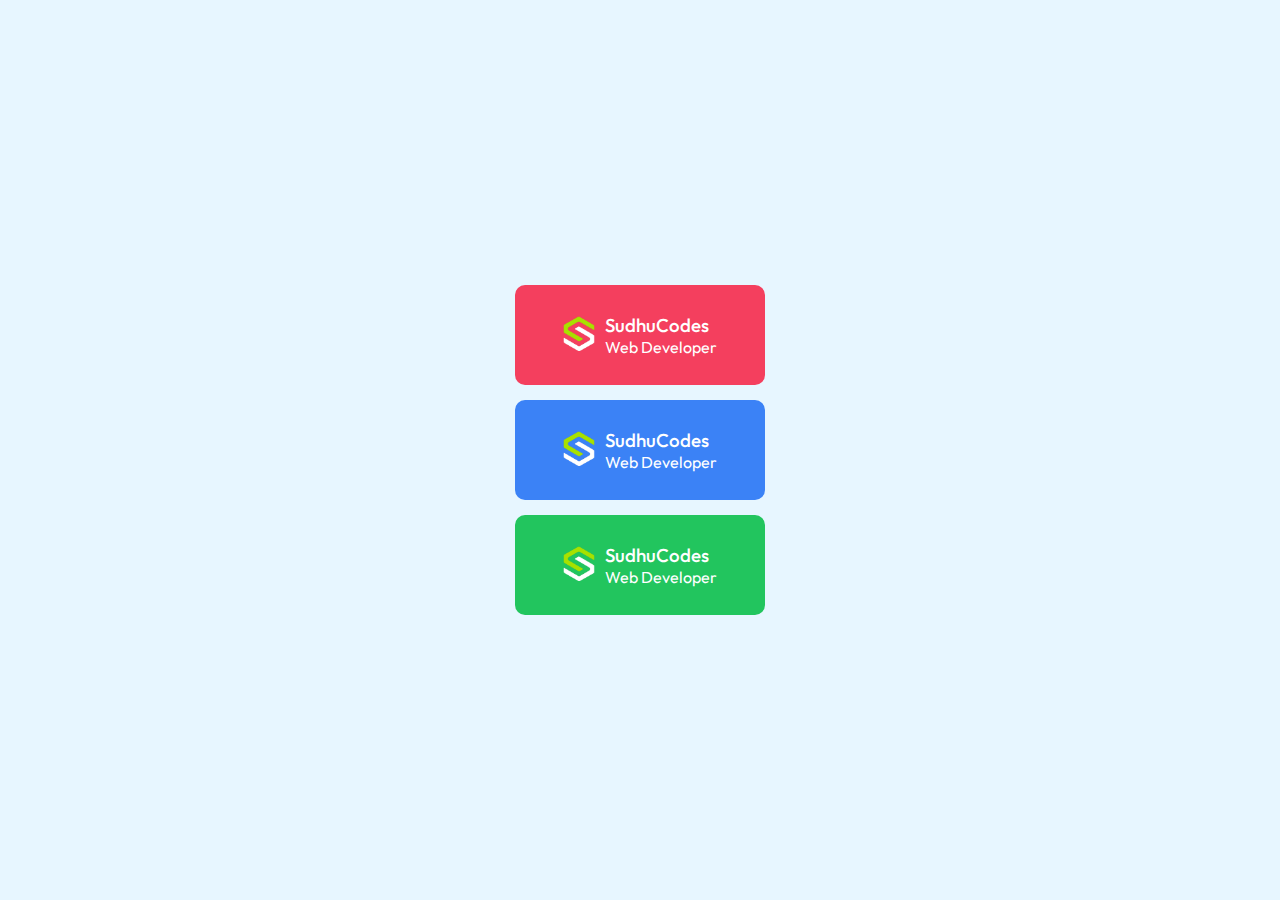
<file: card's/Part-1/index.html>
<!DOCTYPE html>
<!------------Code with @sudhucodes---------------->
<html lang="en">
<head>
    <meta charset="UTF-8">
    <meta name="viewport" content="width=device-width, initial-scale=1.0">
    <title>Card's Part 1 - SudhuCodes</title>
    <link rel="stylesheet" href="styles.css">
    <link href="https://fonts.googleapis.com/css2?family=Outfit:wght@100..900&display=swap" rel="stylesheet">
</head>
<body>
<div class="cards">
    <div class="card red">
        <div class="card-flex">
            <div class="div">
                <img class="logo" height="35px" src="icons/s_logo_transparent.png">
            </div>
            <div>
                <h3 style="font-weight: 500;">SudhuCodes</h3>
                <p style="color: #fff;">Web Developer</p>
            </div>
        </div>
    </div>
    <div class="card blue">
        <div class="card-flex">
            <div class="div">
                <img class="logo" height="35px" src="icons/s_logo_transparent.png">
            </div>
            <div>
                <h3 style="font-weight: 500;">SudhuCodes</h3>
                <p style="color: #fff;">Web Developer</p>
            </div>
        </div>
    </div>
    <div class="card green">
        <div class="card-flex">
            <div class="div">
                <img class="logo" height="35px" src="icons/s_logo_transparent.png">
            </div>
            <div>
                <h3 style="font-weight: 500;">SudhuCodes</h3>
                <p style="color: #fff;">Web Developer</p>
            </div>
        </div>
    </div>
</div>
</body>
</html>
</file>
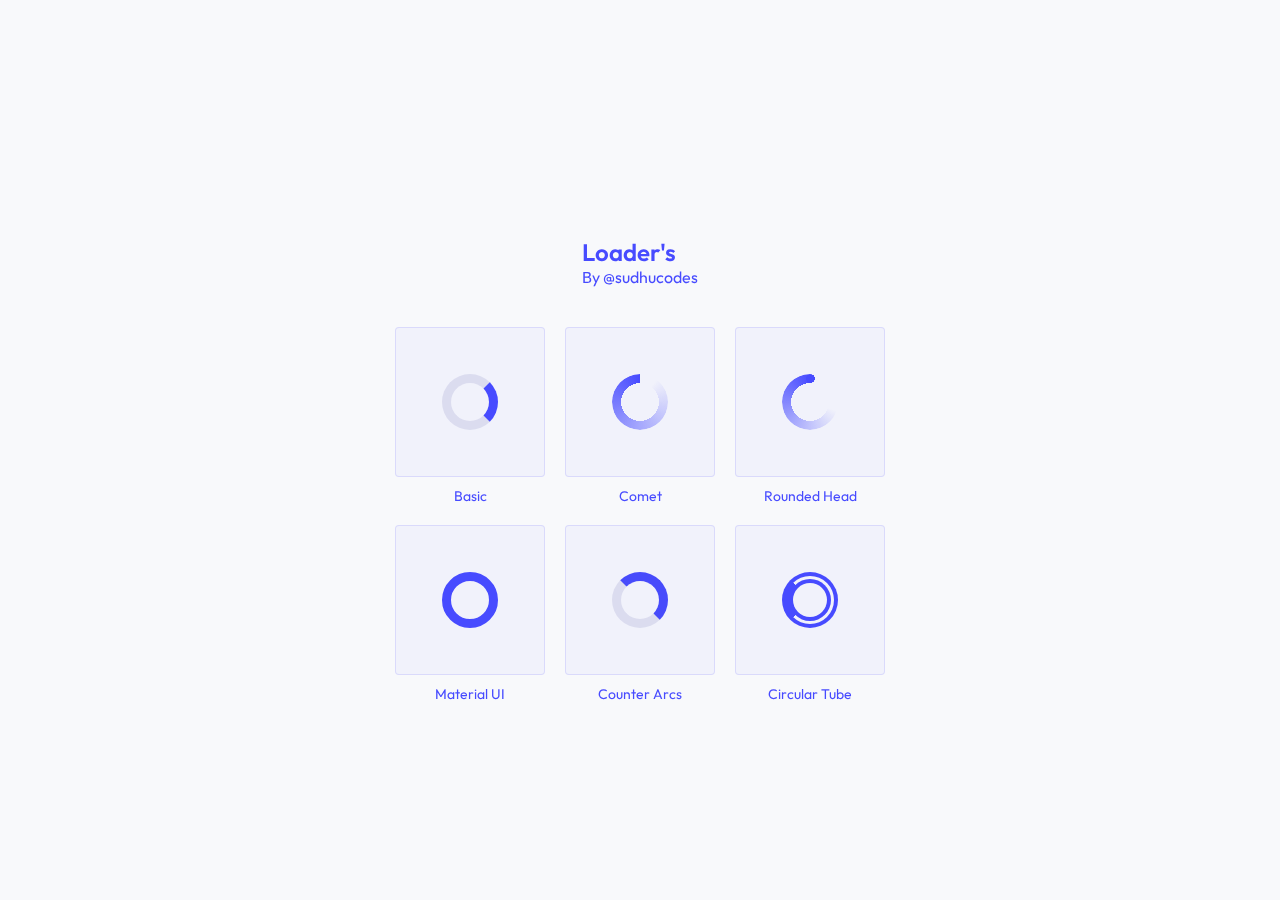
<file: loader's/part-1/index.html>
<!DOCTYPE html>
<!------------Code with @sudhucodes---------------->
<html lang="en">
<head>
    <meta charset="UTF-8">
    <meta name="viewport" content="width=device-width, initial-scale=1.0">
    <title>Loader's Part 1 - SudhuCodes</title>
    <link rel="stylesheet" href="style.css">
    <link href="https://fonts.googleapis.com/css2?family=Outfit:wght@100..900&display=swap" rel="stylesheet">
</head>
<body>

    <div class="heading">
        <h2 style="font-weight: 600;">Loader's</h2>
        <p>By @sudhucodes</p>
    </div>
    <div class="loaders-container">
        <div class="loader-wrapper">
            <div class="loader-box">
                <div class="spinner"></div>
            </div>
            <p>Basic</p>
        </div>
        <div class="loader-wrapper">
            <div class="loader-box">
                <div class="spinner2"></div>
            </div>
            <p>Comet</p>
        </div>
        <div class="loader-wrapper">
            <div class="loader-box">
                <div class="spinner3"></div>
            </div>
            <p>Rounded Head</p>
        </div>
        <div class="loader-wrapper">
            <div class="loader-box">
                <div class="spinner4"></div>
            </div>
            <p>Material UI</p>
        </div>
        <div class="loader-wrapper">
            <div class="loader-box">
                <div class="spinner5"></div>
            </div>
            <p>Counter Arcs</p>
        </div>
        <div class="loader-wrapper">
            <div class="loader-box">
                <div class="spinner6"></div>
            </div>
            <p>Circular Tube</p>
        </div>
    </div>
      
</body>
</html>
</file>
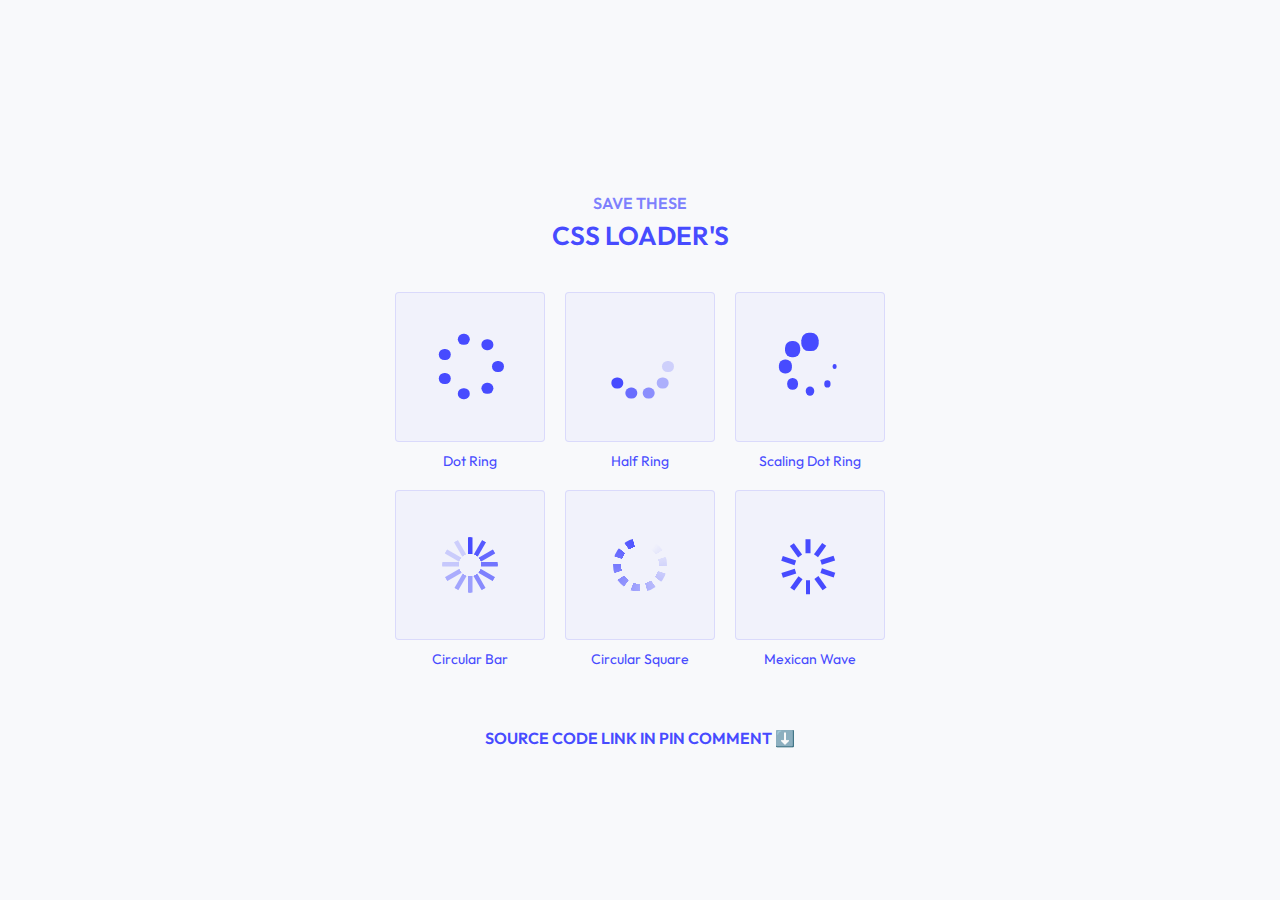
<file: loader's/part-2/index.html>
<!DOCTYPE html>
<!------------Code with @sudhucodes---------------->
<html lang="en">
<head>
    <meta charset="UTF-8">
    <meta name="viewport" content="width=device-width, initial-scale=1.0">
    <title>Loader's Part 1 - SudhuCodes</title>
    <link rel="stylesheet" href="style.css">
    <link href="https://fonts.googleapis.com/css2?family=Outfit:wght@100..900&display=swap" rel="stylesheet">
</head>
<body>

    <div class="heading">
        <p>Save these</p>
        <h2>CSS Loader's</h2>
    </div>
    <div class="loaders-container">
        <div class="loader-wrapper">
            <div class="loader-box">
                <div class="spinner"></div>
            </div>
            <p>Dot Ring</p>
        </div>
        <div class="loader-wrapper">
            <div class="loader-box">
                <div class="spinner2"></div>
            </div>
            <p>Half Ring</p>
        </div>
        <div class="loader-wrapper">
            <div class="loader-box">
                <div class="spinner3"></div>
            </div>
            <p>Scaling Dot Ring</p>
        </div>
        <div class="loader-wrapper">
            <div class="loader-box">
                <div class="spinner4"></div>
            </div>
            <p>Circular Bar</p>
        </div>
        <div class="loader-wrapper">
            <div class="loader-box">
                <div class="spinner5"></div>
            </div>
            <p>Circular Square</p>
        </div>
        <div class="loader-wrapper">
            <div class="loader-box">
                <div class="spinner6">
                    <div></div>   
                    <div></div>    
                    <div></div>    
                    <div></div>    
                    <div></div>    
                    <div></div>    
                    <div></div>    
                    <div></div>    
                    <div></div>    
                    <div></div>  
                </div>
            </div>
            <p>Mexican Wave</p>
        </div>
    </div>
      
    <div class="code-paragraph">
        <p>Source code link in pin comment ⬇️</p>
    </div>
</body>
</html>
</file>
<file: card's/Part-1/styles.css>
*{
  margin: 0;
  padding: 0;
  box-sizing: border-box;
  font-family: "Outfit", sans-serif;
}
body {
  display: flex;
  flex-direction: column;
  align-items: center;
  justify-content: center;
  min-height: 100vh;
  background: #e7f6ff;
  color: #fff;
  overflow-x: hidden;
}

.cards{
  display: grid;
  gap: 10px;
}

.cards {
  display: flex;
  flex-direction: column;
  gap: 15px;
}

.cards .red {
  background-color: #f43f5e;
}

.cards .blue {
  background-color: #3b82f6;
}

.cards .green {
  background-color: #22c55e;
}
.card-flex{
  display: flex;
  align-items: center;
  justify-content: center;
  gap: 10px;
  text-align: left;
}
.cards .card {
  display: flex;
  align-items: center;
  justify-content: center;
  flex-direction: column;
  text-align: center;
  height: 100px;
  width: 250px;
  border-radius: 10px;
  color: white;
  cursor: pointer;
  transition: 400ms;
}

.cards .card:hover {
  transform: scale(1.1, 1.1);
}

.cards:hover > .card:not(:hover) {
  filter: blur(10px);
  transform: scale(0.9, 0.9);
}
</file>
<file: loader's/part-1/style.css>
/* Global Styles */
* {
    margin: 0;
    padding: 0;
    box-sizing: border-box;
    font-family: "Outfit", sans-serif;
}
body {
    display: flex;
    flex-direction: column;
    align-items: center;
    justify-content: center;
    min-height: 100vh;
    background: #f8f9fb;
    color: #474bff;
    overflow-x: hidden;
}

/* Heading styling */
.heading{
    padding: 40px;
}

/* Loader wrapper to contain both loader and name */
.loader-wrapper {
    display: flex;
    flex-direction: column;
    align-items: center;
}

/* Styling for loader names */
.loader-wrapper p {
    margin-top: 10px;
    font-size: 14px;
    color: #474bff;
    text-align: center;
}

/* Container for the Loaders */
.loaders-container {
    display: grid;
    grid-template-columns: repeat(3, 1fr);
    gap: 20px;
}

/* Common Styling for Loaders */
.loader-box {
    width: 150px;
    height: 150px;
    display: flex;
    align-items: center;
    justify-content: center;
    border: 1px solid #474aff23;
    border-radius: 4px;
    background-color: #f1f2fb;
    transition: 0.3s;
}

.loader-box:hover{
    scale: 1.07;
    border-color: #474bff;
    cursor: pointer;
}

/* Loader 1 Styling */
.spinner {
    width: 56px;
    height: 56px;
    border-radius: 50%;
    border: 9px solid;
    border-color: #dbdcef;
    border-right-color: #474bff;
    animation: spinner-d3wgkg 1s infinite linear;
}

@keyframes spinner-d3wgkg {
    to {
       transform: rotate(1turn);
    }
}

/* Loader 2 Styling */
.spinner2 {
    width: 56px;
    height: 56px;
    border-radius: 50%;
    background: conic-gradient(#0000 10%,#474bff);
    mask: radial-gradient(farthest-side,#0000 calc(100% - 9px),#000 0);
    animation: spinner-zp9dbg 1s infinite linear;
}

@keyframes spinner-zp9dbg {
    to {
       transform: rotate(1turn);
    }
}

/* Loader 3 Styling */
.spinner3 {
    width: 56px;
    height: 56px;
    border-radius: 50%;
    background: radial-gradient(farthest-side,#474bff 94%,#0000) top/9px 9px no-repeat,
           conic-gradient(#0000 30%,#474bff);
    mask: radial-gradient(farthest-side,#0000 calc(100% - 9px),#000 0);
    animation: spinner-c7wet2 1s infinite linear;
}

@keyframes spinner-c7wet2 {
    100% {
       transform: rotate(1turn);
    }
}

/* Loader 4 Styling */
.spinner4 {
    width: 56px;
    height: 56px;
    border-radius: 50%;
    border: 9px solid #474bff;
    animation: spinner-bulqg1 0.8s infinite linear alternate,
         spinner-oaa3wk 1.6s infinite linear;
}

@keyframes spinner-bulqg1 {
    0% {
       clip-path: polygon(50% 50%, 0 0, 50% 0%, 50% 0%, 50% 0%, 50% 0%, 50% 0%);
    }
    12.5% {
       clip-path: polygon(50% 50%, 0 0, 50% 0%, 100% 0%, 100% 0%, 100% 0%, 100% 0%);
    }
    25% {
       clip-path: polygon(50% 50%, 0 0, 50% 0%, 100% 0%, 100% 100%, 100% 100%, 100% 100%);
    }
    50% {
       clip-path: polygon(50% 50%, 0 0, 50% 0%, 100% 0%, 100% 100%, 50% 100%, 0% 100%);
    }
    62.5% {
       clip-path: polygon(50% 50%, 100% 0, 100% 0%, 100% 0%, 100% 100%, 50% 100%, 0% 100%);
    }
    75% {
       clip-path: polygon(50% 50%, 100% 100%, 100% 100%, 100% 100%, 100% 100%, 50% 100%, 0% 100%);
    }
    100% {
       clip-path: polygon(50% 50%, 50% 100%, 50% 100%, 50% 100%, 50% 100%, 50% 100%, 0% 100%);
    }
}

@keyframes spinner-oaa3wk {
    0% {
       transform: scaleY(1) rotate(0deg);
    }
    49.99% {
       transform: scaleY(1) rotate(135deg);
    }
    50% {
       transform: scaleY(-1) rotate(0deg);
    }
    100% {
       transform: scaleY(-1) rotate(-135deg);
    }
}

/* Loader 5 Styling */
.spinner5 {
    width: 56px;
    height: 56px;
    display: grid;
    animation: spinner-plncf9 4s infinite;
}

.spinner5::before,
.spinner5::after {
    content: "";
    grid-area: 1/1;
    border: 9px solid;
    border-radius: 50%;
    border-color: #474bff #474bff #0000 #0000;
    mix-blend-mode: darken;
    animation: spinner-plncf9 1s infinite linear;
}

.spinner5::after {
    border-color: #0000 #0000 #dbdcef #dbdcef;
    animation-direction: reverse;
}

@keyframes spinner-plncf9 {
    100% {
       transform: rotate(1turn);
    }
}

/* Loader 6 Styling */
.spinner6 {
    width: 56px;
    height: 56px;
    border: 11.2px #474bff double;
    border-left-style: solid;
    border-radius: 50%;
    animation: spinner-aib1d7 0.75s infinite linear;
}

@keyframes spinner-aib1d7 {
    to {
       transform: rotate(360deg);
    }
}
</file>
<file: loader's/part-2/style.css>
/* Global Styles */
* {
    margin: 0;
    padding: 0;
    box-sizing: border-box;
    font-family: "Outfit", sans-serif;
}
body {
    display: flex;
    flex-direction: column;
    align-items: center;
    justify-content: center;
    min-height: 100vh;
    background: #f8f9fb;
    color: #474bff;
    overflow-x: hidden;
}

/* Heading styling */
.heading{
    padding: 40px;
    text-transform: uppercase;
    text-align: center;
}

.heading h2{
    font-weight: 600;
    margin-top: 6px;
    font-size: 26px;
}
.heading p{
    font-weight: 600;
    color: #474affb1;
}

.code-paragraph{
    margin-top: 60px;
}

.code-paragraph p{
    font-size: 16px;
    font-weight: 600;
    text-transform: uppercase;
}

/* Loader wrapper to contain both loader and name */
.loader-wrapper {
    display: flex;
    flex-direction: column;
    align-items: center;
}

/* Styling for loader names */
.loader-wrapper p {
    margin-top: 10px;
    font-size: 14px;
    color: #474bff;
    text-align: center;
}

/* Container for the Loaders */
.loaders-container {
    display: grid;
    grid-template-columns: repeat(3, 1fr);
    gap: 20px;
}

/* Common Styling for Loaders */
.loader-box {
    width: 150px;
    height: 150px;
    display: flex;
    align-items: center;
    justify-content: center;
    border: 1px solid #474aff23;
    border-radius: 4px;
    background-color: #f1f2fb;
    transition: 0.3s;
}

.loader-box:hover{
    scale: 1.07;
    border-color: #474bff;
    cursor: pointer;
}

/* Loader 1 Styling */
.spinner {
    width: 11.2px;
    height: 11.2px;
    animation: spinner-z355kx 1s infinite linear;
    border-radius: 11.2px;
    box-shadow: 28px 0px 0 0 #474bff, 17.4px 21.8px 0 0 #474bff, -6.2px 27.2px 0 0 #474bff, -25.2px 12px 0 0 #474bff, -25.2px -12px 0 0 #474bff, -6.2px -27.2px 0 0 #474bff, 17.4px -21.8px 0 0 #474bff;
 }
 
 @keyframes spinner-z355kx {
    to {
       transform: rotate(360deg);
    }
 }

/* Loader 2 Styling */
.spinner2 {
    width: 11.2px;
    height: 11.2px;
    border-radius: 11.2px;
    box-shadow: 28px 0px 0 0 rgba(71,75,255,0.2), 22.7px 16.5px 0 0 rgba(71,75,255,0.4), 8.68px 26.6px 0 0 rgba(71,75,255,0.6), -8.68px 26.6px 0 0 rgba(71,75,255,0.8), -22.7px 16.5px 0 0 #474bff;
    animation: spinner-b87k6z 1s infinite linear;
 }
 
 @keyframes spinner-b87k6z {
    to {
       transform: rotate(360deg);
    }
 }

/* Loader 3 Styling */
.spinner3 {
    --d: 24.6px;
    width: 4.5px;
    height: 4.5px;
    border-radius: 50%;
    color: #474bff;
    box-shadow: calc(1*var(--d))      calc(0*var(--d))     0 0,
           calc(0.707*var(--d))  calc(0.707*var(--d)) 0 1.1px,
           calc(0*var(--d))      calc(1*var(--d))     0 2.2px,
           calc(-0.707*var(--d)) calc(0.707*var(--d)) 0 3.4px,
           calc(-1*var(--d))     calc(0*var(--d))     0 4.5px,
           calc(-0.707*var(--d)) calc(-0.707*var(--d))0 5.6px,
           calc(0*var(--d))      calc(-1*var(--d))    0 6.7px;
    animation: spinner-a90wxe 1s infinite steps(8);
 }
 
 @keyframes spinner-a90wxe {
    100% {
       transform: rotate(1turn);
    }
 }

/* Loader 4 Styling */
.spinner4 {
    width: 56px;
    height: 56px;
    display: grid;
    border-radius: 50%;
    background: linear-gradient(0deg, rgba(71,75,255,0.5) 50%, rgba(71,75,255,1) 0) center/4.5px 100%, 
                linear-gradient(90deg, rgba(71,75,255,0.25) 50%, rgba(71,75,255,0.75) 0) center/100% 4.5px;
    background-repeat: no-repeat;
    animation: spinner-d3o0rx 1s infinite steps(12);
    mask: radial-gradient(farthest-side, #0000 40%, #474bff 41%);
    -webkit-mask: radial-gradient(farthest-side, #0000 40%, #474bff 41%);
}

.spinner4::before,
.spinner4::after {
    content: "";
    grid-area: 1/1;
    border-radius: 50%;
    background: inherit;
    opacity: 0.915;
    transform: rotate(30deg);
}

.spinner4::after {
    opacity: 0.83;
    transform: rotate(60deg);
}

@keyframes spinner-d3o0rx {
    100% {
        transform: rotate(1turn);
    }
}


/* Loader 5 Styling */
.spinner5 {
    width: 56px;
    height: 56px;
    border-radius: 50%;
    padding: 1.1px;
    background: conic-gradient(#0000 10%, #474bff) content-box;
    mask: repeating-conic-gradient(#0000 0deg, #000 1deg 20deg, #0000 21deg 36deg), 
          radial-gradient(farthest-side, #0000 calc(100% - 9px), #000 calc(100% - 9px));
    -webkit-mask: repeating-conic-gradient(#0000 0deg, #000 1deg 20deg, #0000 21deg 36deg), 
                 radial-gradient(farthest-side, #0000 calc(100% - 9px), #000 calc(100% - 9px));
    -webkit-mask-composite: destination-in;
    mask-composite: intersect;
    animation: spinner-d55elj 1s infinite steps(10);
}

@keyframes spinner-d55elj {
    to {
        transform: rotate(1turn);
    }
}


/* Loader 6 Styling */
.spinner6 {
    position: absolute;
    width: 9px;
    height: 9px;
 }
 
 .spinner6 div {
    position: absolute;
    width: 50%;
    height: 150%;
    background: #474bff;
    transform: rotate(calc(var(--rotation) * 1deg)) translate(0, calc(var(--translation) * 1%));
    animation: spinner-fzua35 1s calc(var(--delay) * 1s) infinite ease;
 }
 
 .spinner6 div:nth-child(1) {
    --delay: 0.1;
    --rotation: 36;
    --translation: 150;
 }
 
 .spinner6 div:nth-child(2) {
    --delay: 0.2;
    --rotation: 72;
    --translation: 150;
 }
 
 .spinner6 div:nth-child(3) {
    --delay: 0.3;
    --rotation: 108;
    --translation: 150;
 }
 
 .spinner6 div:nth-child(4) {
    --delay: 0.4;
    --rotation: 144;
    --translation: 150;
 }
 
 .spinner6 div:nth-child(5) {
    --delay: 0.5;
    --rotation: 180;
    --translation: 150;
 }
 
 .spinner6 div:nth-child(6) {
    --delay: 0.6;
    --rotation: 216;
    --translation: 150;
 }
 
 .spinner6 div:nth-child(7) {
    --delay: 0.7;
    --rotation: 252;
    --translation: 150;
 }
 
 .spinner6 div:nth-child(8) {
    --delay: 0.8;
    --rotation: 288;
    --translation: 150;
 }
 
 .spinner6 div:nth-child(9) {
    --delay: 0.9;
    --rotation: 324;
    --translation: 150;
 }
 
 .spinner6 div:nth-child(10) {
    --delay: 1;
    --rotation: 360;
    --translation: 150;
 }
 
 @keyframes spinner-fzua35 {
    0%, 10%, 20%, 30%, 50%, 60%, 70%, 80%, 90%, 100% {
       transform: rotate(calc(var(--rotation) * 1deg)) translate(0, calc(var(--translation) * 1%));
    }
 
    50% {
       transform: rotate(calc(var(--rotation) * 1deg)) translate(0, calc(var(--translation) * 1.5%));
    }
 }
</file>
